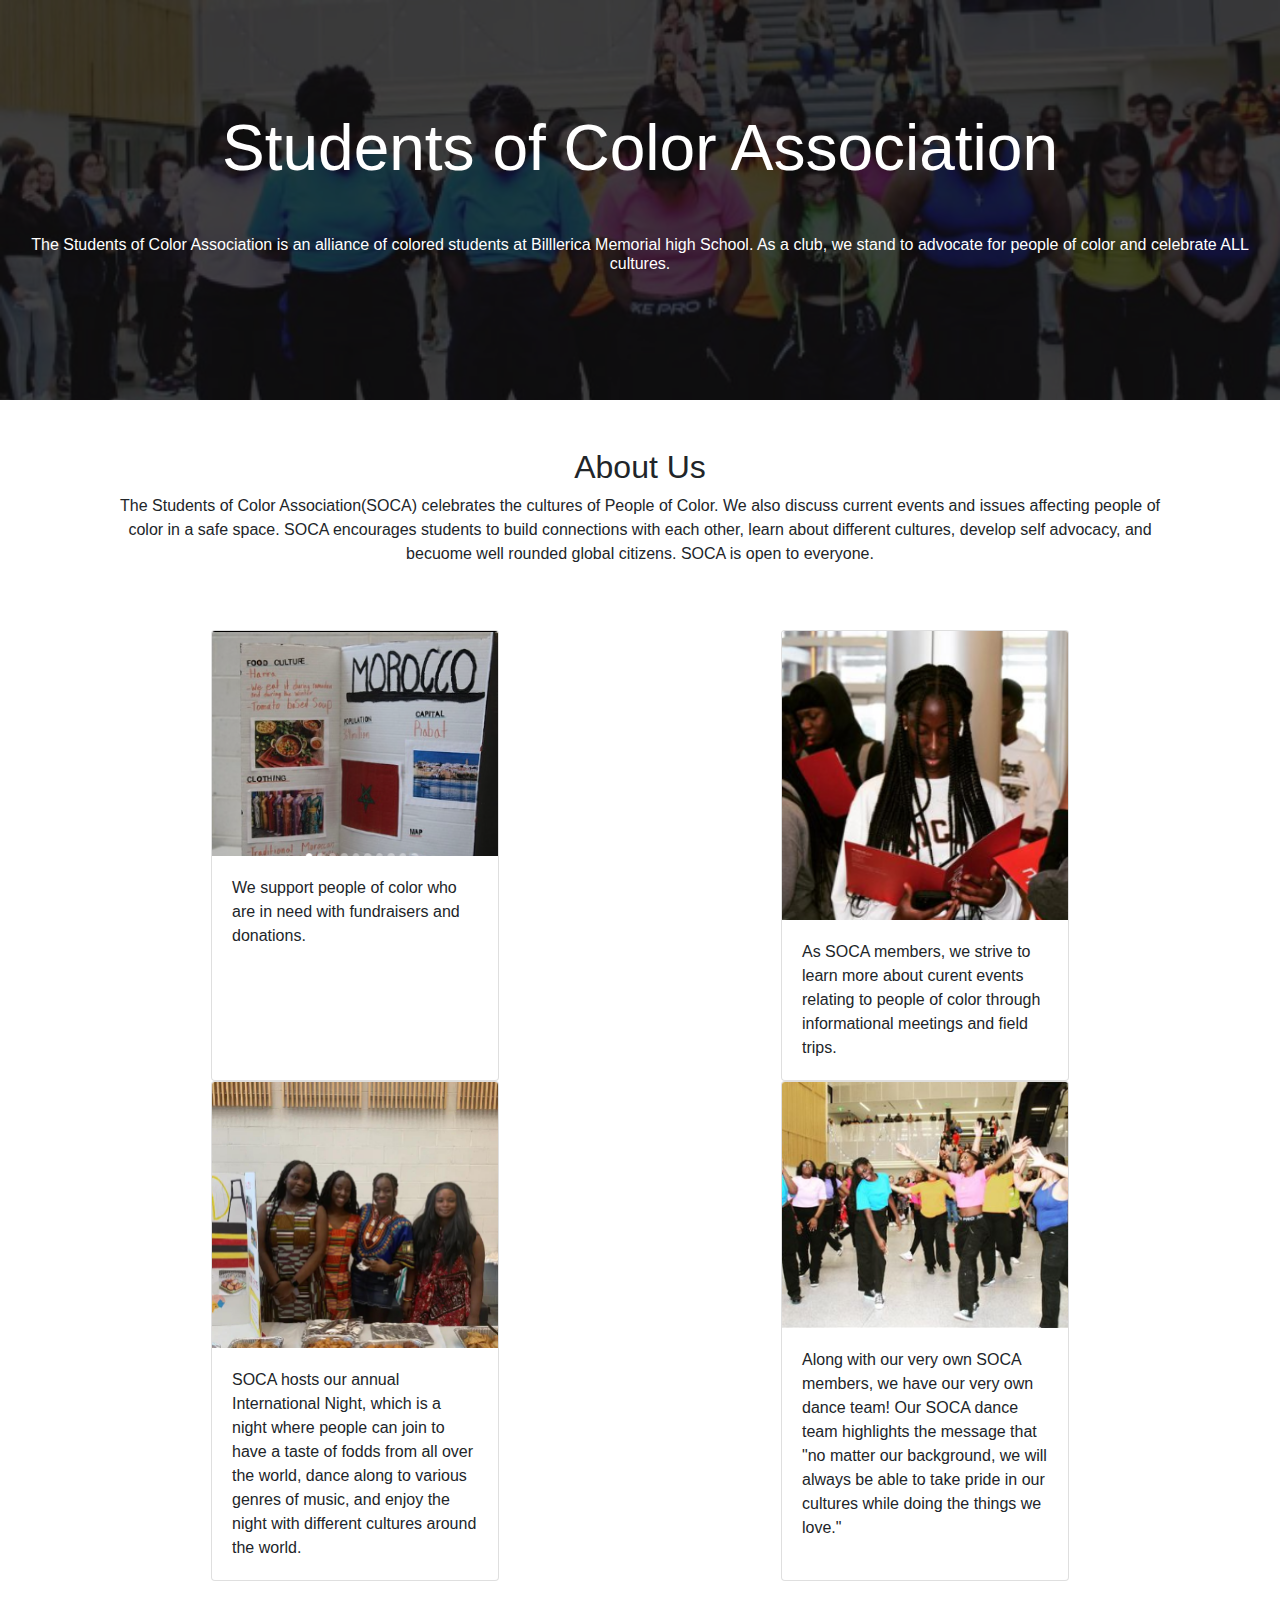
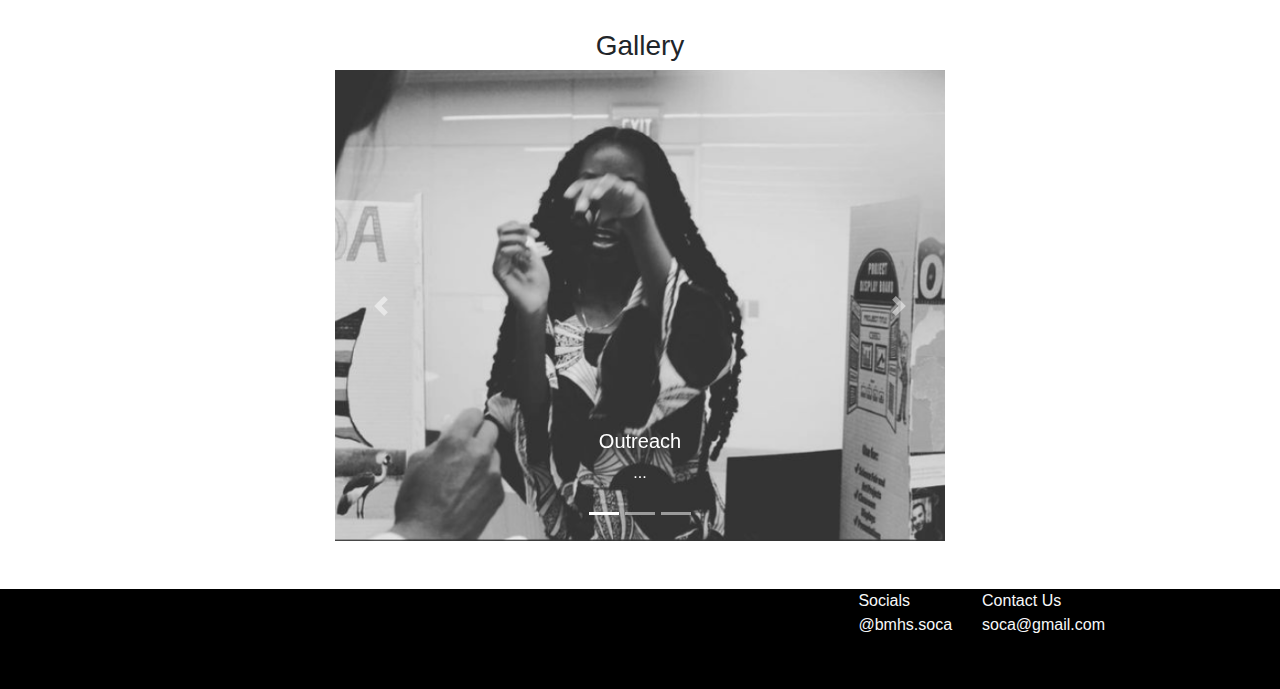
<file: index.html>
<!DOCTYPE html>
<html lang="en">
<head>
    <link rel="stylesheet" href="https://cdn.jsdelivr.net/npm/bootstrap@4.0.0/dist/css/bootstrap.min.css" integrity="sha384-Gn5384xqQ1aoWXA+058RXPxPg6fy4IWvTNh0E263XmFcJlSAwiGgFAW/dAiS6JXm" crossorigin="anonymous">
    <link rel="stylesheet" href="style.css">
    <meta charset="UTF-8">
    <meta name="viewport" content="width=device-width, initial-scale=1.0">
    <title>SOCA</title>
</head>
<!-- nav -->
<body>
    <!-- <nav class="navbar navbar-expand-lg navbar-light bg-light">
        <a class="navbar-brand" href="index.html">
            <span class="fw-bold text-secondary">SOCA</span>
        </a>
        <button class="navbar-toggler" type="button" data-toggle="collapse" data-target="#navbarNav" aria-controls="navbarNav" aria-expanded="false" aria-label="Toggle navigation">
          <span class="navbar-toggler-icon"></span>
        </button>
        <div class="collapse navbar-collapse justify-content-end align-center" id="navbarNav">
          <ul class="navbar-nav">
            <li class="nav-item active">
              <a class="nav-link" href="index.html">Home</a>
            </li>
           
            
          </ul>
        </div>
      </nav> -->
<!-- title -->
    <div class=" bg-image" style="background-image: url(socaheader.png); height: 400px; background-size: cover;">
            <div class="mask p5" style="background-color: rgba(0, 0, 0, 0.7); width:100vw; height:100%; overflow:hidden;">
                <div class="d-flex justify-content-center align-items-center h-100">
                  <div class="text-white justify-content-center align-items-center text-center">
                    <h1 class="p-3 display-1 text-center" style="font-size: 5vw;">Students of Color Association</h1>
                    <!-- <button class="btn btn-outline-light btn-lg">Contact Us</button> -->
                    <h5 class="p-4 display-4 text-center" style="font-size: 100%";>The Students of Color Association is an alliance of colored students at Billlerica Memorial high School. As a club, we stand to advocate for people of color and celebrate ALL cultures.</h5>
                  </div>
                </div>
            </div>
    </div>
    <!-- about us -->
    <div class="container text-center p-5">
        <h2 class="display-5">About Us</h2>
        <p>The Students of Color Association(SOCA) celebrates the cultures of People of Color. We also discuss current events and issues affecting people of color in a safe space. SOCA encourages students to build connections with each other, learn about different cultures, develop self advocacy, and becuome well rounded global citizens. SOCA is open to everyone.</p>
    </div>
    <!-- learn more grid -->
    <div class="container">
        <div class="row">
            <div class="col d-flex justify-content-center">
                <div class="card" style="width: 18rem;">
                    <img class="card-img-top" src="outreach.png" alt="Outreach">
                    <div class="card-body">
                      <p class="card-text">We support people of color who are in need with fundraisers and donations.</p>
                    </div>
                  </div>
            </div>
            <div class="col d-flex justify-content-center">
                <div class="card" style="width: 18rem;">
                    <img class="card-img-top" src="leader.png" alt="Leadership">
                    <div class="card-body">
                      <p class="card-text">As SOCA members, we strive to learn more about curent events relating to people of color through informational meetings and field trips.</p>
                    </div>
                  </div>
            </div>
        </div>
        <div class="row">
            <div class="col d-flex justify-content-center">
                <div class="card" style="width: 18rem;">
                    <img class="card-img-top" src="officers.png" alt="Officers">
                    <div class="card-body">
                      <p class="card-text">SOCA hosts our annual International Night, which is a night where people can join to have a taste of fodds from all over the world, dance along to various genres of music, and enjoy the night with different cultures around the world.</p>
                    </div>
                  </div>
            </div>
            <div class="col d-flex justify-content-center">
                <div class="card" style="width: 18rem;">
                    <img class="card-img-top" src="dance.png" alt="Dance">
                    <div class="card-body">Along with our very own SOCA members, we have our very own dance team! Our SOCA dance team highlights the message that "no matter our background, we will always be able to take pride in our cultures while doing the things we love."</p>
                    </div>
                  </div>
            </div>
        </div>
    </div>
    <!-- carousel -->
    <div class="container text-center p-5">
        <h3 class="display-5">Gallery</h3>
    <div class="threeh-px-wide d-flex container justify-content-center align-center text-center">
        
        <div id="carouselExampleIndicators" class="carousel slide" data-ride="carousel">
            <ol class="carousel-indicators">
              <li data-target="#carouselExampleIndicators" data-slide-to="0" class="active"></li>
              <li data-target="#carouselExampleIndicators" data-slide-to="1"></li>
              <li data-target="#carouselExampleIndicators" data-slide-to="2"></li>
            </ol>
            <div class="carousel-inner">
              <div class="carousel-item active">
                <img class="d-block w-100" src="socaslides1.png" alt="First slide">
                <div class="carousel-caption d-none d-md-block">
                    <h5>Outreach</h5>
                    <p>...</p>
                  </div>
              </div>
              <div class="carousel-item">
                <img class="d-block w-100" src="socaslides2.png" alt="Second slide">
                <div class="carousel-caption d-none d-md-block">
                    <h5>Community</h5>
                    <p>...</p>
                  </div>
              </div>
              <div class="carousel-item">
                <img class="d-block w-100" src="socaslides3.png" alt="Third slide">
                <div class="carousel-caption d-none d-md-block">
                    <h5>Student Pride</h5>
                    <p>...</p>
                  </div>
              </div>
            </div>
            <a class="carousel-control-prev" href="#carouselExampleIndicators" role="button" data-slide="prev">
              <span class="carousel-control-prev-icon" aria-hidden="true"></span>
              <span class="sr-only">Previous</span>
            </a>
            <a class="carousel-control-next" href="#carouselExampleIndicators" role="button" data-slide="next">
              <span class="carousel-control-next-icon" aria-hidden="true"></span>
              <span class="sr-only">Next</span>
            </a>
          </div>
    </div>
</div>
<div class="containter footer text-light d-flex justify-content-end align-center">
    <div class="container hold d-flex justify-content-end">
        <div class="row">
            <div class="col">
                <ul class="list-unstyled">
                    <li>Socials</li>
                    <li>@bmhs.soca</li>
                </ul>
            </div>
            <div class="col">
                <ul class="list-unstyled">
                    <li>Contact Us</li>
                    <li>soca@gmail.com</li>
                </ul>
            </div>
        </div>
    </div>
    
</div>
    <script src="https://code.jquery.com/jquery-3.2.1.slim.min.js" integrity="sha384-KJ3o2DKtIkvYIK3UENzmM7KCkRr/rE9/Qpg6aAZGJwFDMVNA/GpGFF93hXpG5KkN" crossorigin="anonymous"></script>
    <script src="https://cdn.jsdelivr.net/npm/bootstrap@4.0.0/dist/js/bootstrap.min.js" integrity="sha384-JZR6Spejh4U02d8jOt6vLEHfe/JQGiRRSQQxSfFWpi1MquVdAyjUar5+76PVCmYl" crossorigin="anonymous"></script>
    <script src="https://cdn.jsdelivr.net/npm/popper.js@1.12.9/dist/umd/popper.min.js" integrity="sha384-ApNbgh9B+Y1QKtv3Rn7W3mgPxhU9K/ScQsAP7hUibX39j7fakFPskvXusvfa0b4Q" crossorigin="anonymous"></script>    
</body>
</html>
</file>
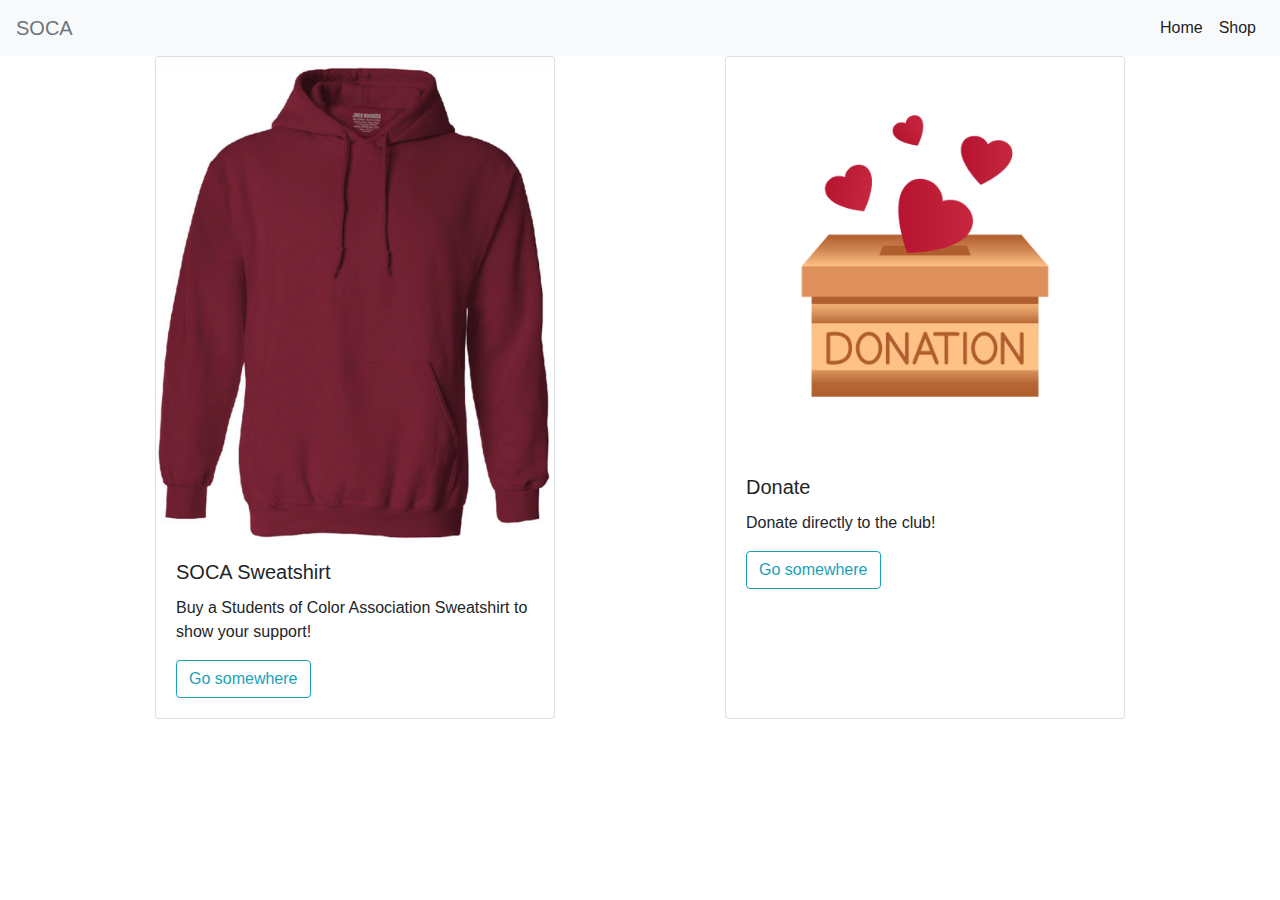
<file: shop.html>
<!DOCTYPE html>
<html lang="en">
<head>
    <link rel="stylesheet" href="https://cdn.jsdelivr.net/npm/bootstrap@4.0.0/dist/css/bootstrap.min.css" integrity="sha384-Gn5384xqQ1aoWXA+058RXPxPg6fy4IWvTNh0E263XmFcJlSAwiGgFAW/dAiS6JXm" crossorigin="anonymous">
    
    <meta charset="UTF-8">
    <meta name="viewport" content="width=device-width, initial-scale=1.0">
    <title>SOCA</title>
</head>
<body>
    <nav class="navbar navbar-expand-lg navbar-light bg-light">
        <a class="navbar-brand" href="index.html">
            <span class="fw-bold text-secondary">SOCA</span>
        </a>
        <button class="navbar-toggler" type="button" data-toggle="collapse" data-target="#navbarNav" aria-controls="navbarNav" aria-expanded="false" aria-label="Toggle navigation">
          <span class="navbar-toggler-icon"></span>
        </button>
        <div class="collapse navbar-collapse justify-content-end align-center" id="navbarNav">
          <ul class="navbar-nav">
            <li class="nav-item active">
              <a class="nav-link" href="index.html">Home</a>
            </li>
            <li class="nav-item active">
              <a class="nav-link" href="shop.html">Shop</a>
            </li>
            
          </ul>
        </div>
      </nav>

      <div class="container">
        <div class="row">
            <div class="col d-flex justify-content-center">
                <div class="card" style="width: 25rem;">
                    <img class="card-img-top" src="sweatshirt.webp" alt="Card image cap">
                    <div class="card-body">
                      <h5 class="card-title">SOCA Sweatshirt</h5>
                      <p class="card-text">Buy a Students of Color Association Sweatshirt to show your support!</p>
                      <a href="#" class="btn btn-outline-info">Go somewhere</a>
                    </div>
                  </div>
            </div>
            <div class="col d-flex justify-content-center">
                <div class="card" style="width: 25rem;">
                    <img class="card-img-top" src="donationplaceholder.jpg" alt="Card image cap">
                    <div class="card-body">
                      <h5 class="card-title">Donate</h5>
                      <p class="card-text">Donate directly to the club!</p>
                      <a href="#" class="btn btn-outline-info">Go somewhere</a>
                    </div>
                  </div>
            </div>
        </div>
    </div>
      
    <script src="https://code.jquery.com/jquery-3.2.1.slim.min.js" integrity="sha384-KJ3o2DKtIkvYIK3UENzmM7KCkRr/rE9/Qpg6aAZGJwFDMVNA/GpGFF93hXpG5KkN" crossorigin="anonymous"></script>
    <script src="https://cdn.jsdelivr.net/npm/bootstrap@4.0.0/dist/js/bootstrap.min.js" integrity="sha384-JZR6Spejh4U02d8jOt6vLEHfe/JQGiRRSQQxSfFWpi1MquVdAyjUar5+76PVCmYl" crossorigin="anonymous"></script>
    <script src="https://cdn.jsdelivr.net/npm/popper.js@1.12.9/dist/umd/popper.min.js" integrity="sha384-ApNbgh9B+Y1QKtv3Rn7W3mgPxhU9K/ScQsAP7hUibX39j7fakFPskvXusvfa0b4Q" crossorigin="anonymous"></script>    
</body>
</html>
</file>
<file: style.css>
.threeh-px-wide {
    width: 50vw;
    display: inline-block;
}
body{
    overflow-x: hidden;
}
.footer {
    background-color: black;
    width: 100vw;
    height: 100px;
}
.hold {
    width: 75%;
    
}
</file>
